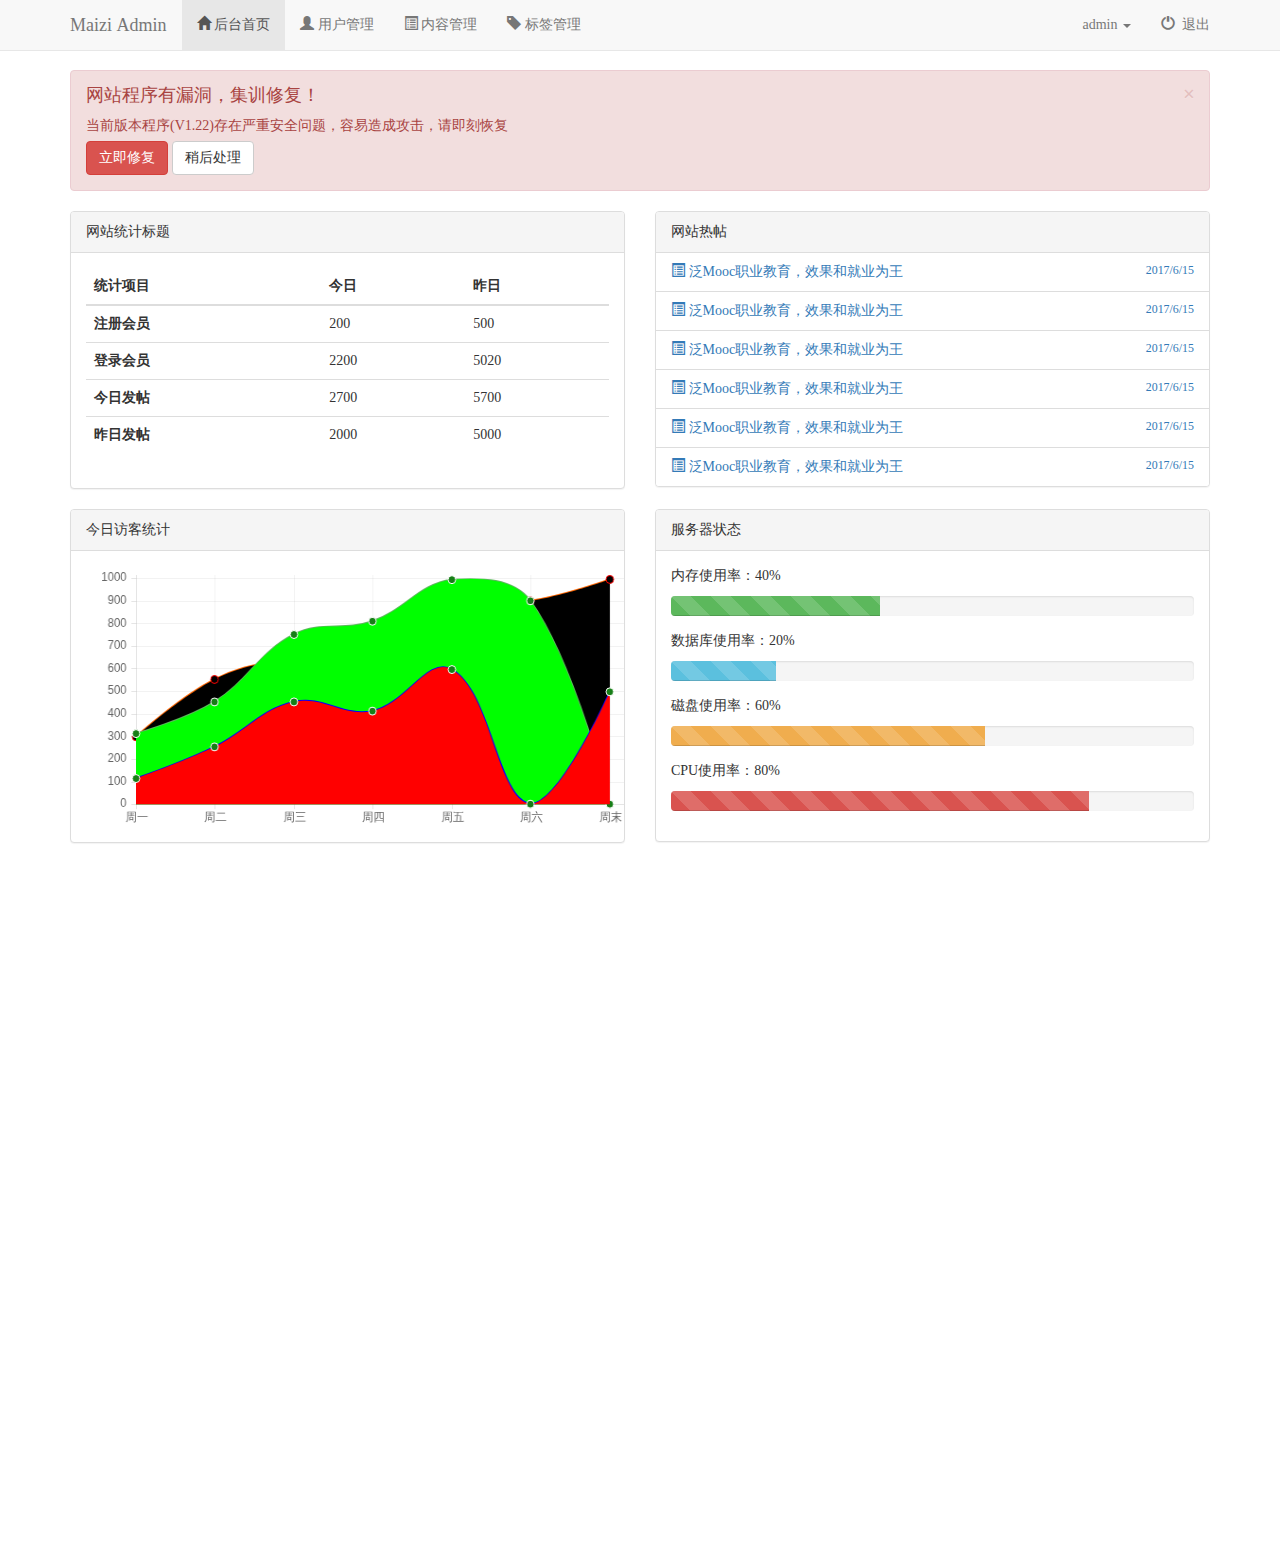
<file: index.html>
<!DOCTYPE html>
<html>

	<head>
		<meta charset="utf-8" />
		<meta http-equiv="X-UA-Compatible" content="IE=edge">
		<meta name="viewport" content="width=device-width, initial-scale=1">
		<link rel="stylesheet" href="css/bootstrap.min.css" />
		<link rel="stylesheet" href="css/mycss.css" />
		<link rel="stylesheet" href="css/animate.css" />
		<script src="js/jQuery.1.11.2.min.js"></script>
		<script type="text/javascript" src="js/bootstrap.min.js"></script>
		<script type="text/javascript" src="js/jquery.singlePageNav.min.js"></script>
		<script type="text/javascript" src="js/wow.min.js"></script>
		<script type="text/javascript" src="js/Chart.js"></script>
		<script type="text/javascript" src="js/script.js"></script>
		<title>麦子学院后台首页</title>
	</head>

	<body>
		<div class="container">
			<nav class="navbar navbar-default navbar-fixed-top">
				<div class="container">
					<div class="navbar-header">
						<button type="button" class="navbar-toggle" data-toggle="collapse" data-target="#sub">
						<span class="icon-bar"></span>
						<span class="icon-bar"></span>
						<span class="icon-bar"></span>
					</button>
						<a href="bootstartIndex/index.html" class="navbar-brand">Maizi&nbsp;Admin</a>
					</div>
					<div class="collapse navbar-collapse" id="sub">
						<ul class="nav navbar-nav">
							<li class="active">
								<a href="index.html"><span class="glyphicon glyphicon-home"></span>&nbsp;后台首页</a>
							</li>
							<li>
								<a href="user_list.html"><span class="glyphicon glyphicon-user"></span>&nbsp;用户管理</a>
							</li>
							<li>
								<a href="content.html"><span class="glyphicon glyphicon-list-alt"></span>&nbsp;内容管理</a>
							</li>
							<li>
								<a href="tag.html"><span class="glyphicon glyphicon-tag"></span>&nbsp;标签管理</a>
							</li>
						</ul>
						<ul class="nav navbar-nav navbar-right">
							<li class="dropdown">
								<a id="dLabel" type="button" data-toggle="dropdown" aria-haspopup="true" aria-expanded="false">
									admin
									<span class="caret"></span>
								</a>
								<ul class="dropdown-menu" aria-labelledby="dLabel">
									<li>
										<a href="Index-index.html"><span class="glyphicon glyphicon-screenshot"></span>&nbsp;&nbsp;前台首页</a>
									</li>
									<li>
										<a href="Index-index.html"><span class="glyphicon glyphicon-user"></span>&nbsp;&nbsp;个人主页</a>
									</li>
									<li>
										<a href="Index-index.html"><span class="glyphicon glyphicon-cog"></span>&nbsp;&nbsp;个人设置</a>
									</li>
									<li>
										<a href="Index-index.html"><span class="glyphicon glyphicon-credit-card"></span>&nbsp;&nbsp;账户中心</a>
									</li>
									<li>
										<a href="Index-index.html"><span class="glyphicon glyphicon-heart"></span>&nbsp;&nbsp;我的收藏</a>
									</li>
								</ul>
							</li>
							<li>
								<a href="Index-index.html"><span class="glyphicon glyphicon-off"></span>&nbsp;&nbsp;退出</a>
							</li>
						</ul>
					</div>
				</div>
			</nav>
		</div>
		<div class="container">
			<div class="row wow slideInUp" data-wow-offset="100">
				<div class="col-md-12">
					<div class="alert alert-danger alert-dismissible fade in" role="alert">
						<button type="button" class="close" data-dismiss="alert" aria-label="Close"><span aria-hidden="true">×</span></button>
						<h4>网站程序有漏洞，集训修复！</h4>
						<p>当前版本程序(V1.22)存在严重安全问题，容易造成攻击，请即刻恢复</p>
						<p>
							<button type="button" class="btn btn-danger">立即修复</button>
							<button type="button" class="btn btn-default">稍后处理</button>
						</p>
					</div>
				</div>
			</div>
			<div class="row">
				<div class="col-md-6  wow zoomInDown" data-wow-offset="100">
					<div class="panel panel-default">
						<div class="panel-heading">网站统计标题</div>
						<div class="panel-body">
							<table class="table">
								<thead>
									<tr>
										<th>统计项目</th>
										<th>今日</th>
										<th>昨日</th>
									</tr>
								</thead>
								<tbody>
									<tr>
										<th>注册会员</th>
										<td>200</td>
										<td>500</td>
									</tr>
									<tr>
										<th>登录会员</th>
										<td>2200</td>
										<td>5020</td>
									</tr>
									<tr>
										<th>今日发帖</th>
										<td>2700</td>
										<td>5700</td>
									</tr>
									<tr>
										<th>昨日发帖</th>
										<td>2000</td>
										<td>5000</td>
									</tr>
								</tbody>
							</table>
						</div>
					</div>

				</div>
				<div class="col-md-6  wow zoomInDown" data-wow-offset="100">
					<div class="panel panel-default">
						<div class="panel-heading">网站热帖</div>
						<ul class="list-group">
							<li class="list-group-item">
								<a href="#"><span class="glyphicon glyphicon-list-alt"></span>&nbsp;泛Mooc职业教育，效果和就业为王<small class="pull-right">2017/6/15</small></a>
							</li>
							<li class="list-group-item">
								<a href="#"><span class="glyphicon glyphicon-list-alt"></span>&nbsp;泛Mooc职业教育，效果和就业为王<small class="pull-right">2017/6/15</small></a>
							</li>
							<li class="list-group-item">
								<a href="#"><span class="glyphicon glyphicon-list-alt"></span>&nbsp;泛Mooc职业教育，效果和就业为王<small class="pull-right">2017/6/15</small></a>
							</li>
							<li class="list-group-item">
								<a href="#"><span class="glyphicon glyphicon-list-alt"></span>&nbsp;泛Mooc职业教育，效果和就业为王<small class="pull-right">2017/6/15</small></a>
							</li>
							<li class="list-group-item">
								<a href="#"><span class="glyphicon glyphicon-list-alt"></span>&nbsp;泛Mooc职业教育，效果和就业为王<small class="pull-right">2017/6/15</small></a>
							</li>
							<li class="list-group-item">
								<a href="#"><span class="glyphicon glyphicon-list-alt"></span>&nbsp;泛Mooc职业教育，效果和就业为王<small class="pull-right">2017/6/15</small></a>
							</li>
						</ul>
					</div>

				</div>
			</div>
			<div class="row">
				<div class="col-md-6  wow zoomInDown" data-wow-offset="100">
					<div class="panel panel-default">
						<div class="panel-heading">今日访客统计</div>
						<div class="panel-body">
							<canvas id="canvas" class="col-md-12"></canvas>
						</div>
					</div>

				</div>
				<div class="col-md-6  wow zoomInDown" data-wow-offset="100">
					<div class="panel panel-default">
						<div class="panel-heading">服务器状态</div>
						<div class="panel-body">

							<p>内存使用率：40%</p>
							<div class="progress">
								<div class="progress-bar progress-bar-success progress-bar-striped active" role="progressbar" aria-valuenow="40" aria-valuemin="0" aria-valuemax="100" style="width: 40%">
								</div>
							</div>

							<p>数据库使用率：20%</p>
							<div class="progress">
								<div class="progress-bar progress-bar-info progress-bar-striped active" role="progressbar" aria-valuenow="20" aria-valuemin="0" aria-valuemax="100" style="width: 20%">
								</div>
							</div>
							<p>磁盘使用率：60%</p>
							<div class="progress">
								<div class="progress-bar progress-bar-warning progress-bar-striped active" role="progressbar" aria-valuenow="60" aria-valuemin="0" aria-valuemax="100" style="width: 60%">
								</div>
							</div>
							<p>CPU使用率：80%</p>
							<div class="progress">
								<div class="progress-bar progress-bar-danger progress-bar-striped active" role="progressbar" aria-valuenow="80" aria-valuemin="0" aria-valuemax="100" style="width: 80%">
								</div>
							</div>
						</div>
					</div>
				</div>
				<div class="col-md-12  wow zoomInDown" data-wow-offset="100">
					<div class="panel panel-default">
						<div class="panel-heading">团队留言板</div>
						<div class="panel-body">
							<div class="col-md-7">
								<div class="media well">
									<div class="media-left">
										<a href="#">
											<img class="media-object adminaz" src="img/a.png" alt="安卓大哥">
										</a>
									</div>
									<div class="media-body">
										<h4 class="media-heading">安卓大哥</h4> 技术大哥，今晚请把网站升级一下哈，现在的系统有漏洞，安全起见！
									</div>
								</div>
								<div class="media well">

									<div class="media-body text-right">
										<h4 class="media-heading">技术王</h4> 收到，今晚凌晨两点准时升级！
									</div>
									<div class="media-right">
										<a href="#">
											<img class="media-object adminaz" src="img/b.png" alt="安卓大哥">
										</a>
									</div>
								</div>
								<div class="media well">

									<div class="media-body text-right">
										<h4 class="media-heading">技术王</h4> 你现在站点发布以下通知哈！
									</div>
									<div class="media-left">
										<a href="#">
											<img class="media-object adminaz" src="img/b.png" alt="安卓大哥">
										</a>
									</div>
								</div>
								<div class="media well">
									<div class="media-left">
										<a href="#">
											<img class="media-object adminaz" src="img/a.png" alt="安卓大哥">
										</a>
									</div>
									<div class="media-body">
										<h4 class="media-heading">安卓大哥</h4> 好嘞。
									</div>
								</div>
							</div>
							<div class="col-md-5">
								<form action="">
									<div class="form-group">
										<label for="text1">输入留言内容</label>
										<textarea class="form-control" id="text1" rows="5" cols="10" placeholder="请输入留言内容"></textarea>
										<button class="btn btn-default mar-t15" type="button">留言</button>
									</div>
								</form>
								<div class="panel panel-default mar-t-20">
									<div class="panel-heading">团队留言手册</div>
									<div class="panel-body">
										<ul class="list-group">
											<li class="list-group-item">站长（王慧敏）：<span class="glyphicon glyphicon-phone"></span>&nbsp;13134848615</li>
											<li class="list-group-item">技术（高秀才）：<span class="glyphicon glyphicon-phone"></span>&nbsp;13134848615</li>
											<li class="list-group-item">推广（啊姚雪）：<span class="glyphicon glyphicon-phone"></span>&nbsp;13134848615</li>
											<li class="list-group-item">客服（佟思琪）：<span class="glyphicon glyphicon-phone"></span>&nbsp;13134848615</li>
										</ul>
									</div>
								</div>
							</div>
						</div>
					</div>
				</div>
				<div class="col-md-12 footer wow zoomInDown" data-wow-offset="0">
					<p>Copyright&copy;2017-3000 www.maizidedu.com碎片P备13014270号-4</p>
				</div>
			</div>

		</div>
		<script>
			$(function() {
				new WOW().init();
			})
		</script>
	</body>

</html>
</file>
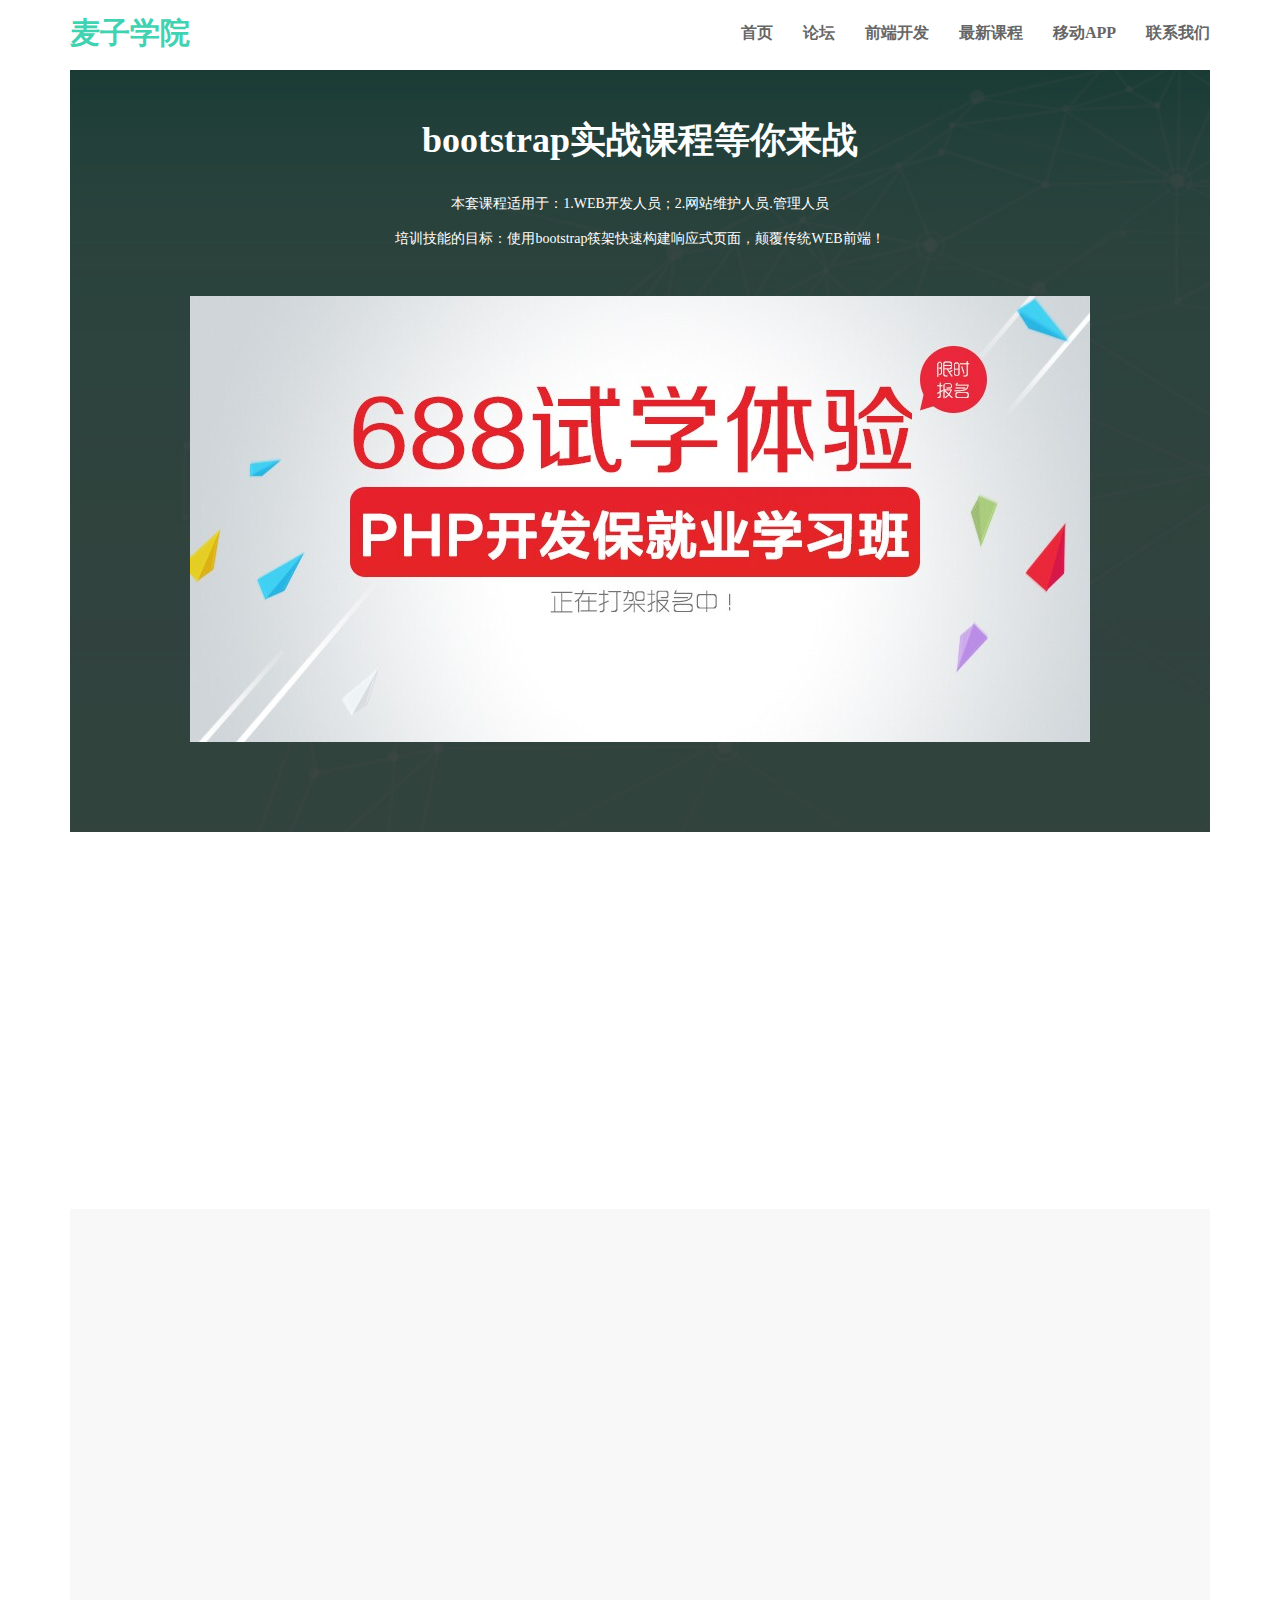
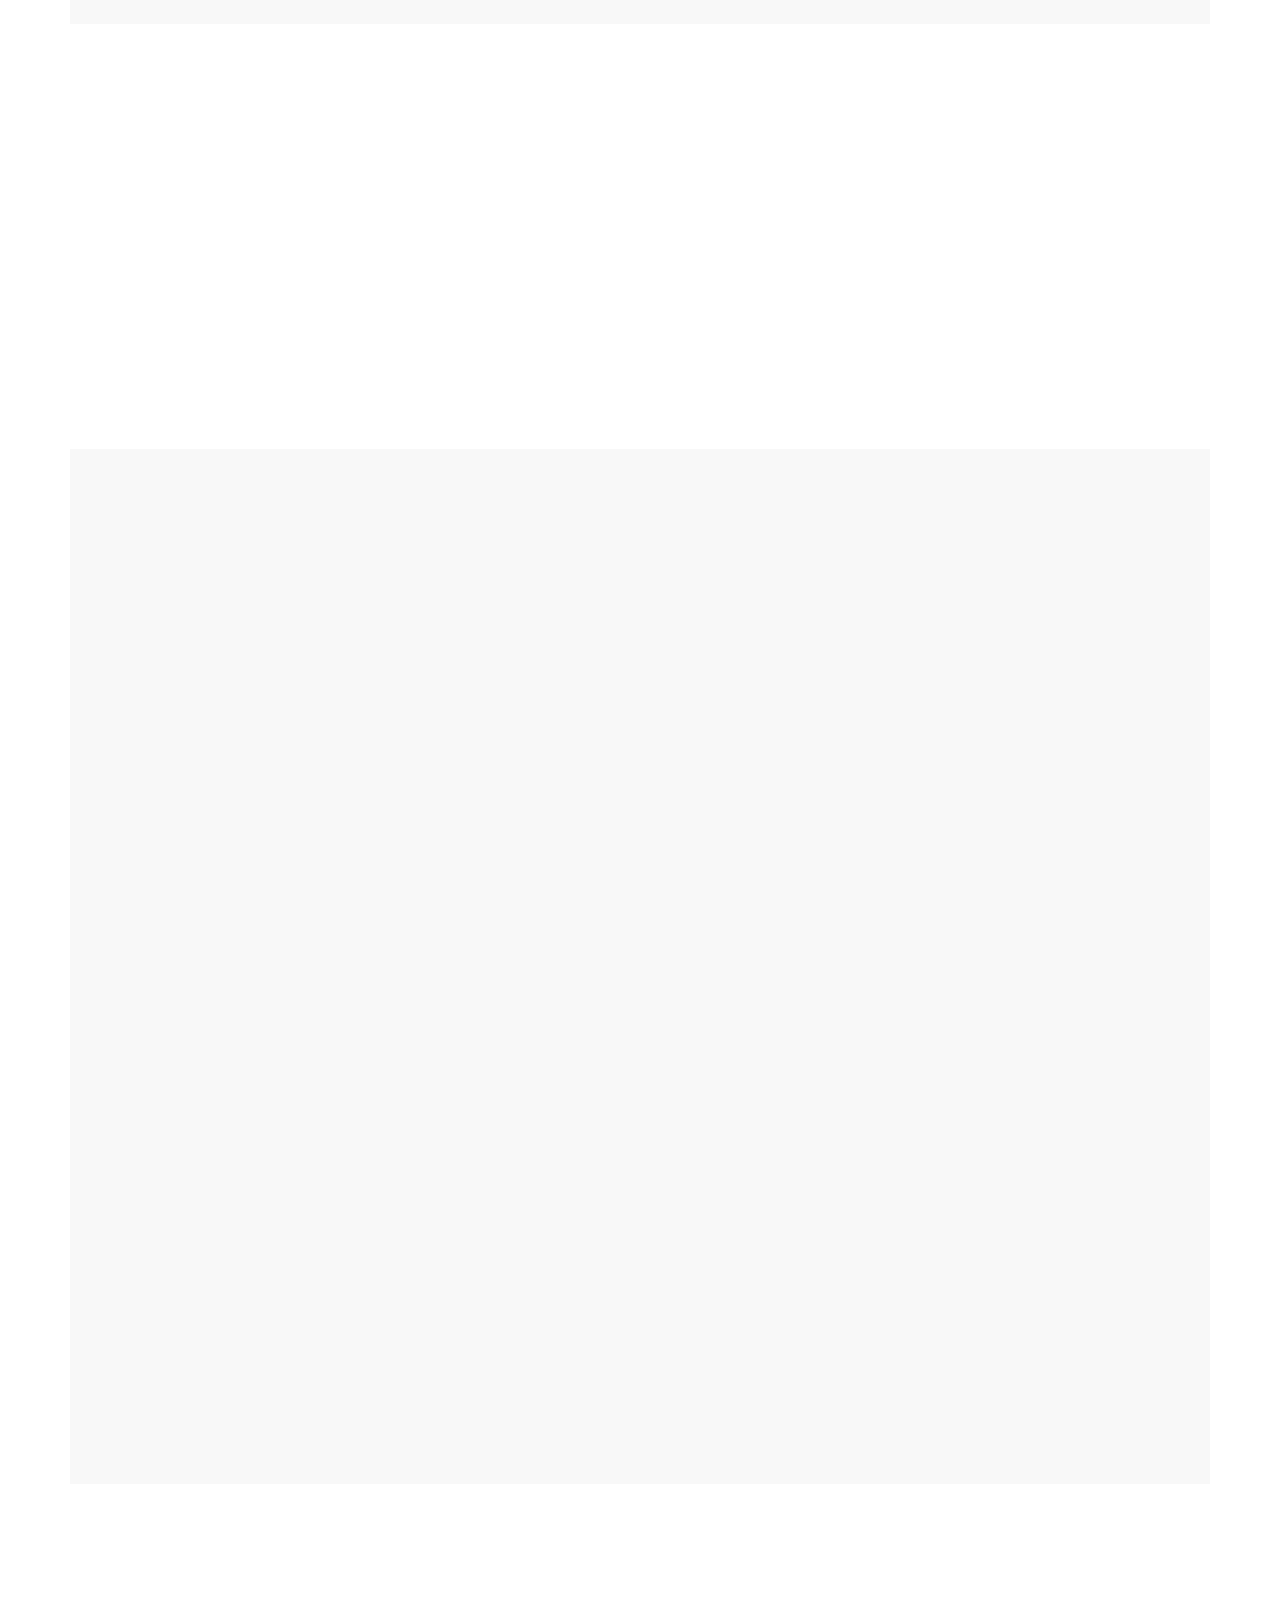
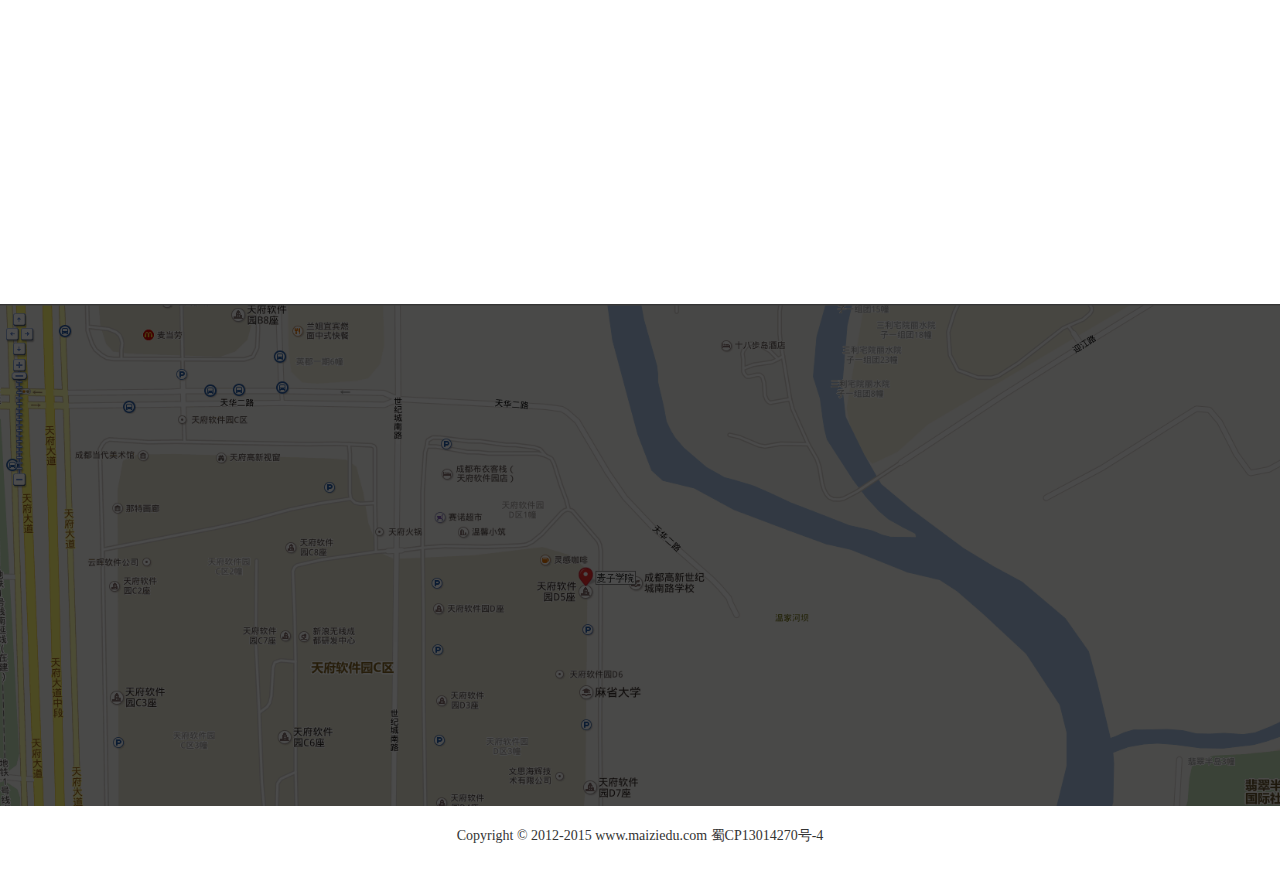
<file: Index-index.html>
<!DOCTYPE html>
<html>

	<head>
		<meta charset="utf-8" />
		<meta http-equiv="X-UA-Compatible" content="IE=edge">
		<meta name="viewport" content="width=device-width, initial-scale=1">
		<link rel="stylesheet" href="css/bootstrap.min.css" />
		<link rel="stylesheet" type="text/css" href="css/bootstrap-maizi.css"/>
		<link rel="stylesheet" href="css/animate.css" /><!--动画集插件-->
		<script src="js/jQuery.1.11.2.min.js"></script>
		<script type="text/javascript" src="js/bootstrap.min.js"></script>
		<script type="text/javascript" src="js/jquery.singlePageNav.min.js"></script><!--单页面导航-->
		<script type="text/javascript" src="js/wow.min.js"></script>
		<title>麦子学院</title>
	</head>

	<body>
		<div class="container">
			<nav class="navbar navbar-default navbar-fixed-top">
				<div class="container">
					<div class="navbar-header">
						<button type="button" class="navbar-toggle" data-toggle="collapse" data-target="#sub">
						<span class="icon-bar"></span>
						<span class="icon-bar"></span>
						<span class="icon-bar"></span>
					</button>
						<a href="#" class="navbar-brand">麦子学院</a>
					</div>
					<div class="collapse navbar-collapse" id="sub">
						<ul class="nav navbar-nav navbar-right">
							<li>
								<a href="#home">首页</a>
							</li>
							<li>
								<a href="#bbs">论坛</a>
							</li>
							<li>
								<a href="#html5">前端开发</a>
							</li>
							<li>
								<a href="#cours">最新课程</a>
							</li>
							<li>
								<a href="#app">移动APP</a>
							</li>
							<li>
								<a href="#contact">联系我们</a>
							</li>
						</ul>
					</div>
				</div>
			</nav>
			<section id="home">
				<div class="lvjing">
					<!--data-wow-duration="2s"动画持续时间 data-wow-delay="1s"动画延迟时间-->
					<div class="row wow fadeInUp" data-wow-duration="2s" data-wow-delay="1s">
						<div class="col-md-1"></div>
						<div class="col-md-10">
							<h1>bootstrap实战课程等你来战</h1>
							<p>
								本套课程适用于：1.WEB开发人员；2.网站维护人员.管理人员<br /> 培训技能的目标：使用bootstrap筷架快速构建响应式页面，颠覆传统WEB前端！

							</p>
							<img src="img/php.jpg" class="img-responsive" alt="图片呢？">
						</div>
						<div class="col-md-1"></div>

					</div>
				</div>
			</section>
			<section id="bbs">
				<!--data-wow-offset="5"距离可使区域多远开始执行动画-->
				<div class="row wow fadeInUp" data-wow-duration="0.5s">
					<div class="col-md-4">
						<a href="http://www.maiziedu.com" target="_blank">
							<img src="img/a.png" class="img-responsive">
							<h3>Android开发</h3>
							<p>Android开发技术交流，问题求助，之战案例分享</p>
						</a>
					</div>
					<div class="col-md-4">
						<a href="http://www.maiziedu.com" target="_blank">
							<img src="img/b.png" class="img-responsive">
							<h3>IOS开发</h3>
							<p>IOS开发技术交流，问题求助，之战案例分享</p>
						</a>
					</div>
					<div class="col-md-4">

						<a href="http://www.maiziedu.com" target="_blank">
							<img src="img/i.png" class="img-responsive">
							<h3>嵌入式底层开发</h3>
							<p>嵌入式底层开发技术交流，问题求助，之战案例分享</p>
						</a>
					</div>
				</div>
			</section>
			<!--html5-->
			<section id="html5">
				<div class="row">
					<div class="col-md-6 wow fadeInLeft">
						<h2>HTML5前端开发</h2>
						<p>一线资深前端开发工程师倾情大战！祝你完成普通程序员到优秀工程师的华丽升级！</p>
						<p><span class="glyphicon glyphicon-grain mai-icon"></span>使用HTML5与CSS3技术轻松实现设备自适应展示。</p>
						<p><span class="glyphicon glyphicon-grain mai-icon"></span>清晰明了的余忆代码结构，更高的可读性，更利于也免维护的。</p>
					</div>
					<div class="col-md-6 wow fadeInRight">
						<img src="img/html5.jpg" class="img-responsive">
					</div>
				</div>
			</section>
			<!--bootstrat教程实战-->

			<section id="bootstrap">
				<div class="row wow fadeInUp" data-wow-offset="5" data-wow-delay="1s">
					<div class="col-md-6">
						<img src="img/Bootstrap.jpg" class="img-responsive">
					</div>

					<div class="col-md-6">
						<h2>bootstrap实战教程</h2>
						<p>一线资深前端开发工程师倾情大战！祝你完成普通程序员到优秀工通程序员到优秀工通程序员到优秀工程师的华丽升级！</p>
						<p><span class="glyphicon glyphicon-grain mai-icon"></span>使用HTML5与CSS适应展5与CSS适应展示。使用HTML5与CSS3技术轻松实现设备自适应展示。</p>
						<p><span class="glyphicon glyphicon-grain mai-icon"></span>清晰明了的余忆代码结构，更高的可读性，更利于也免维余忆代码结构，更高的可读性，更利于也免维护的。</p>
					</div>
				</div>
			</section>
			<!--cours-->
			<section id="cours">
					<div class="row wow fadeIn" data-wow-delay="0.6s">
						<div class="col-md-12">
						<h2>最新课程</h2>	
						</div>
					<div class="col-lg-3 col-md-4 col-sm-6 col-xs-12">
						<div class="carousel">
							<img src="img/swift.jpg" class="img-responsive">
							<a href="http://www.maiziedu.com" target="_blank" class="btn btn-primary">入学教育</a>
						</div>
					</div>
					<div class="col-lg-3 col-md-4 col-sm-6 col-xs-12">
						<div class="carousel">
							<img src="img/swift.jpg" class="img-responsive">
							<a href="http://www.maiziedu.com" target="_blank" class="btn btn-danger">入学教育</a>
						</div>
					</div>
					<div class="col-lg-3 col-md-4 col-sm-6 col-xs-12">
						<div class="carousel">
							<img src="img/swift.jpg" class="img-responsive">
							<a href="http://www.maiziedu.com" target="_blank" class="btn btn-danger">入学教育</a>
						</div>
					</div>
					<div class="col-lg-3 col-md-4 col-sm-6 col-xs-12">
						<div class="carousel">
							<img src="img/swift.jpg" class="img-responsive">
							<a href="http://www.maiziedu.com" target="_blank" class="btn btn-danger">入学教育</a>
						</div>
					</div>
					<div class="col-lg-3 col-md-4 col-sm-6 col-xs-12">
						<div class="carousel">
							<img src="img/swift.jpg" class="img-responsive">
							<a href="http://www.maiziedu.com" target="_blank" class="btn btn-danger">入学教育</a>
						</div>
					</div>
					<div class="col-lg-3 col-md-4 col-sm-6 col-xs-12">
						<div class="carousel">
							<img src="img/swift.jpg" class="img-responsive">
							<a href="http://www.maiziedu.com" target="_blank" class="btn btn-danger">入学教育</a>
						</div>
					</div>
					<div class="col-lg-3 col-md-4 col-sm-6 col-xs-12">
						<div class="carousel">
							<img src="img/swift.jpg" class="img-responsive">
							<a href="http://www.maiziedu.com" target="_blank" class="btn btn-danger">入学教育</a>
						</div>
					</div>
					<div class="col-lg-3 col-md-4 col-sm-6 col-xs-12">
						<div class="carousel">
							<img src="img/swift.jpg" class="img-responsive">
							<a href="http://www.maiziedu.com" target="_blank" class="btn btn-danger">入学教育</a>
						</div>
					</div>
					<div class="col-lg-3 col-md-4 col-sm-6 col-xs-12">
						<div class="carousel">
							<img src="img/swift.jpg" class="img-responsive">
							<a href="http://www.maiziedu.com" target="_blank" class="btn btn-danger">入学教育</a>
						</div>
					</div>
					<div class="col-lg-3 col-md-4 col-sm-6 col-xs-12">
						<div class="carousel">
							<img src="img/swift.jpg" class="img-responsive">
							<a href="http://www.maiziedu.com" target="_blank" class="btn btn-danger">入学教育</a>
						</div>
					</div>
					<div class="col-lg-3 col-md-4 col-sm-6 col-xs-12">
						<div class="carousel">
							<img src="img/swift.jpg" class="img-responsive">
							<a href="http://www.maiziedu.com" target="_blank" class="btn btn-danger">入学教育</a>
						</div>
					</div>
					<div class="col-lg-3 col-md-4 col-sm-6 col-xs-12">
						<div class="carousel">
							<img src="img/swift.jpg" class="img-responsive">
							<a href="http://www.maiziedu.com" target="_blank" class="btn btn-danger">入学教育</a>
						</div>
					</div>
					</div>
			</section>
			<!--APP-->
			<section id="app">
				<div class="row wow fadeInUp">
					<div class="col-md-6">
						<h2>麦子学院移动APP下载</h2>
						<p>全新UI交互，与新网站数据同步，更加丰富的课程，开启精彩无限，语音搜索课程，喊出你想要的课程，一件收藏，方便自己重复学习，离线下载课程，在哪儿都能开！</p>
						<button class="btn btn-default" style="color: white;">
							<span class="glyphicon glyphicon-apple"></span>
							iPhone版下载链接
						</button>
						<button class="btn btn-default" style="color: white;">
							<span class="glyphicon glyphicon-download-alt"></span>
							Admin版下载链接
						</button>
					</div>
					<div class="col-md-6">
						<img src="img/app-banner.jpg" class="img-responsive">
					</div>
				</div>
			</section>
		</div>
		<section id="contact">
			<div class="lvjing">

				<div class="container">
					<div class="row">
						<div class="col-md-6 wow fadeInLeft" data-wow-offset="5" data-wow-delay="1s">
							<h3><span class="glyphicon glyphicon-send"></span>&nbsp;联系小麦</h3>
							<p>一线资深前端开发工程师倾情大战！祝你完成普通程序员到优秀工程师的华丽升级！一线资深前端开发工程师倾情大战！祝你完成普师倾情大战！祝你完成普通程序员到优秀工程师的华丽升级！一线资深前端开发工程师倾情大战！祝你完成普通程序员到优秀工程师的华丽升级！</p>
							<address>
								<p><span class="glyphicon glyphicon-comment"></span>&nbsp;地址：成都市高新区天府软件园D5-11</p>
								<p><span class="glyphicon glyphicon-earphone"></span>&nbsp;联系电话：028-564544554</p>
								<p><span class="glyphicon glyphicon-envelope"></span>&nbsp;邮箱：1766161020@qq.com</p>
							</address>
						</div>
						<div class="col-md-6 wow fadeInRight" data-wow-offset="5">
							<form>
								<div class="col-md-6">
									<input type="text" class="form-control" placeholder="您的姓名" />
								</div>
								<div class="col-md-6">
									<input type="email" class="form-control" placeholder="您的邮箱" />
								</div>
								<div class="col-md-12">
									<input type="text" class="form-control" placeholder="标题" />
								</div>
								<div class="col-md-12">
									<textarea class="form-control" placeholder="留言内容...." rows="4"></textarea>
								</div>
								<div class="col-md-8">
									<input type="submit" class="form-control" value="提交" />
								</div>
							</form>
						</div>
					</div>
				</div>
			</div>
		</section>
		<div class="container">
			<footer id="footer">
				<div class="row">
					<div class="col-md-12">
						<p>Copyright&nbsp;&copy;&nbsp;2012-2015&nbsp;www.maiziedu.com&nbsp;蜀CP13014270号-4</p>
					</div>
				</div>
			</footer>
		</div>

		<script>
			$(function() {
				//导航跳转插件
				$('nav').singlePageNav({
					offset: 70
				});
				//小屏幕导航关闭床单
				$('.navbar-collapse a').click(function() {
					$('.navbar-collapse').collapse('hide');
				});
				//实例化
				new WOW().init();
			})
		</script>
	</body>

</html>
</file>
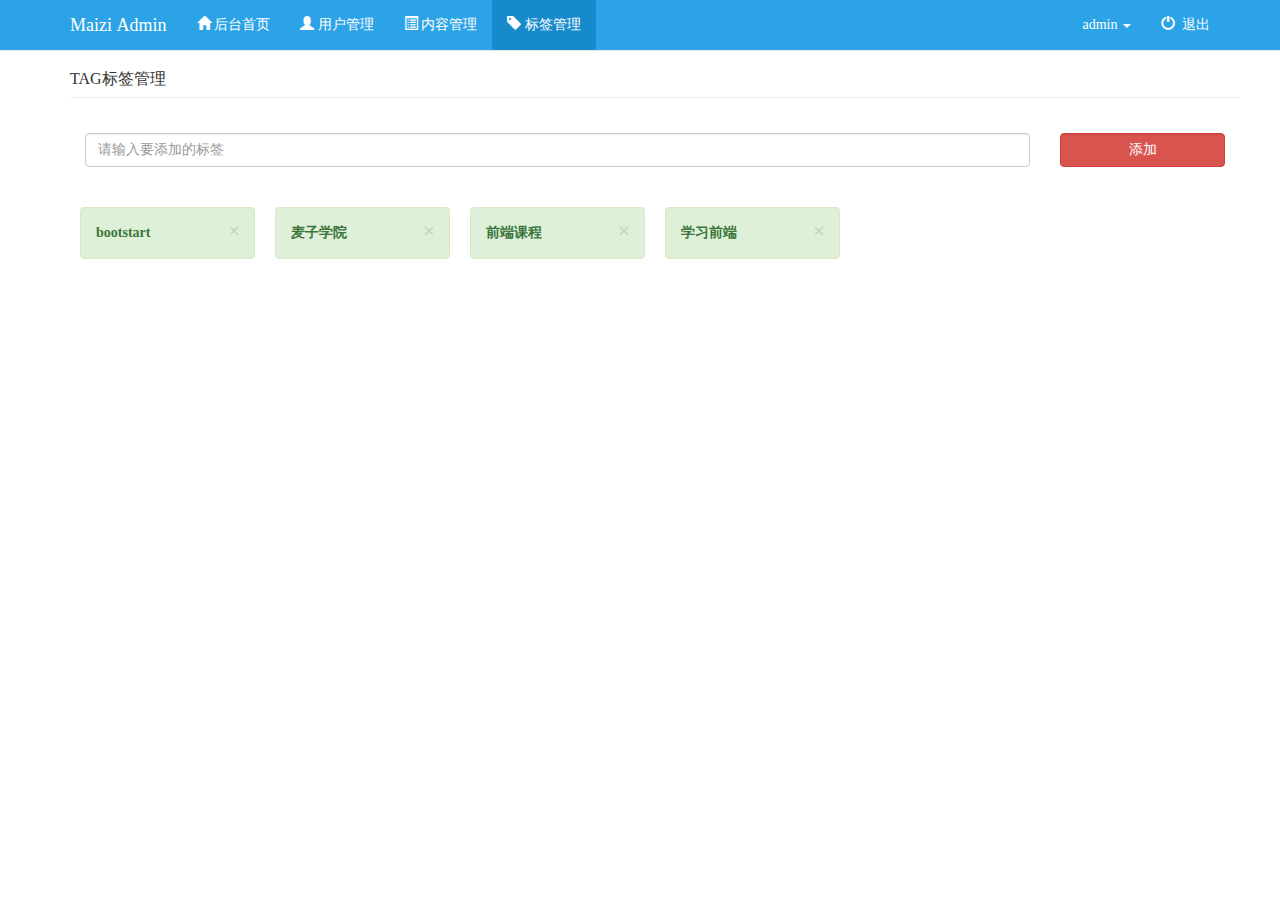
<file: tag.html>
<!DOCTYPE html>
<html>

	<head>
		<meta charset="utf-8" />
		<meta http-equiv="X-UA-Compatible" content="IE=edge">
		<meta name="viewport" content="width=device-width, initial-scale=1">
		<link rel="stylesheet" href="css/bootstrap.min.css" />
		<link rel="stylesheet" href="css/mycss.css" />
		<link rel="stylesheet" href="css/animate.css" />
		<script src="js/jQuery.1.11.2.min.js"></script>
		<script type="text/javascript" src="js/bootstrap.min.js"></script>
		<script type="text/javascript" src="js/jquery.singlePageNav.min.js"></script>
		<script type="text/javascript" src="js/wow.min.js"></script>
		<title>标签管理</title>
	</head>

	<body>
		<div class="container">
			<nav class="navbar navbar-default navbar-fixed-top headerone colorone">
				<div class="container">
					<div class="navbar-header">
						<button type="button" class="navbar-toggle aaa" data-toggle="collapse" data-target="#sub">
						<span class="icon-bar"></span>
						<span class="icon-bar"></span>
						<span class="icon-bar"></span>
					</button>
						<a href="bootstartIndex/index.html" class="navbar-brand" style="color: white;">Maizi&nbsp;Admin</a>
					</div>
					<div class="collapse navbar-collapse" id="sub">
						<ul class="nav navbar-nav">
							<li>
								<a href="index.html" style="color: white;"><span class="glyphicon glyphicon-home"></span>&nbsp;后台首页</a>
							</li>
							<li>
								<a href="user_list.html" style="color: white;"><span class="glyphicon glyphicon-user"></span>&nbsp;用户管理</a>
							</li>
							<li>
								<a href="content.html" style="color: white;"><span class="glyphicon glyphicon-list-alt"></span>&nbsp;内容管理</a>
							</li>
							<li class="activeaa">
								<a href="tag.html" style="color: white;"><span class="glyphicon glyphicon-tag"></span>&nbsp;标签管理</a>
							</li>
						</ul>
						<ul class="nav navbar-nav navbar-right">
							<li class="dropdown">
								<a id="dLabel" type="button" data-toggle="dropdown" aria-haspopup="true" aria-expanded="false" style="color: white;">
									admin
									<span class="caret"></span>
								</a>
								<ul class="dropdown-menu" aria-labelledby="dLabel">
									<li>
										<a href="Index-index.html"><span class="glyphicon glyphicon-screenshot"></span>&nbsp;&nbsp;前台首页</a>
									</li>
									<li>
										<a href="Index-index.html"><span class="glyphicon glyphicon-user"></span>&nbsp;&nbsp;个人主页</a>
									</li>
									<li>
										<a href="Index-index.html"><span class="glyphicon glyphicon-cog"></span>&nbsp;&nbsp;个人设置</a>
									</li>
									<li>
										<a href="Index-index.html"><span class="glyphicon glyphicon-credit-card"></span>&nbsp;&nbsp;账户中心</a>
									</li>
									<li>
										<a href="Index-index.html"><span class="glyphicon glyphicon-heart"></span>&nbsp;&nbsp;我的收藏</a>
									</li>
								</ul>
							</li>
							<li>
								<a href="Index-index.html" style="color: white;"><span class="glyphicon glyphicon-off"></span>&nbsp;&nbsp;退出</a>
							</li>
						</ul>
					</div>
				</div>
			</nav>
			<div class="container">
				<section>
					<div class="row wow rollIn" data-wow-offset="100">
						<div class="page-header">
							<h1>TAG标签管理</h1>
						</div>
					</div>
					<div class="row wow rollIn" data-wow-offset="100">
						<form action="">
							<div class="form-group">
								<div class="col-md-10">
									<input type="text" placeholder="请输入要添加的标签" class="form-control" />
								</div>
								<div class="col-md-2">
									<button type="button" class="btn btn-danger form-control">添加</button>
								</div>
							</div>
						</form>
					</div>
					<div class="row">
						<div class="col-md-2 abc wow rollIn" data-wow-offset="100">
							<div class="alert alert-success alert-dismissible" role="alert">
								<button type="button" class="close" data-dismiss="alert" aria-label="Close"><span aria-hidden="true">&times;</span></button>
								<strong>bootstart</strong>
							</div>
						</div>
						<div class="col-md-2 abc wow rollIn" data-wow-offset="100">
							<div class="alert alert-success alert-dismissible" role="alert">
								<button type="button" class="close" data-dismiss="alert" aria-label="Close"><span aria-hidden="true">&times;</span></button>
								<strong>麦子学院</strong>
							</div>
						</div>
						<div class="col-md-2 abc wow rollIn" data-wow-offset="100">
							<div class="alert alert-success alert-dismissible" role="alert">
								<button type="button" class="close" data-dismiss="alert" aria-label="Close"><span aria-hidden="true">&times;</span></button>
								<strong>前端课程</strong>
							</div>
						</div>
						<div class="col-md-2 abc wow rollIn" data-wow-offset="100">
							<div class="alert alert-success alert-dismissible" role="alert">
								<button type="button" class="close" data-dismiss="alert" aria-label="Close"><span aria-hidden="true">&times;</span></button>
								<strong>学习前端</strong>
							</div>
						</div>
					</div>
				</section>
			</div>
			<script>
				$(function() {
					new WOW().init();
				})
			</script>
	</body>

</html>
</file>
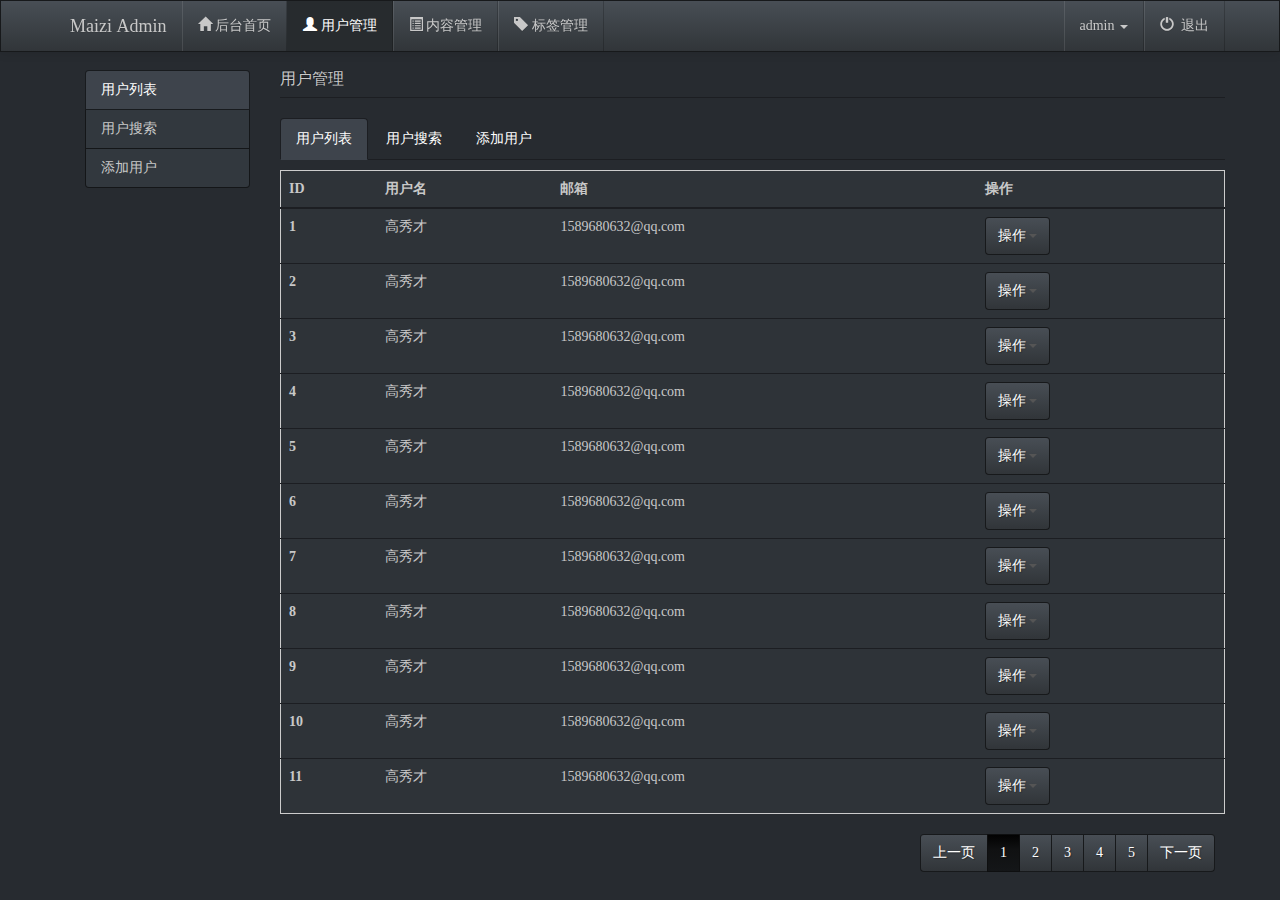
<file: user_list.html>
<!DOCTYPE html>
<html>

	<head>
		<meta charset="utf-8" />
		<meta http-equiv="X-UA-Compatible" content="IE=edge">
		<meta name="viewport" content="width=device-width, initial-scale=1">
		<link rel="stylesheet" type="text/css" href="css/bootstrap.min-nav.css"/>
		<link rel="stylesheet" type="text/css" href="css/bootstrap.min-new.css"/>
		<link rel="stylesheet" href="css/mycss.css" />
		<link rel="stylesheet" href="css/animate.css" />
		<script src="js/jQuery.1.11.2.min.js"></script>
		<script type="text/javascript" src="js/bootstrap.min.js"></script>
		<script type="text/javascript" src="js/jquery.singlePageNav.min.js"></script>
		<script type="text/javascript" src="js/wow.min.js"></script>
		<title>用户列表</title>
	</head>

	<body>
		<div class="container">
			<nav class="navbar navbar-default navbar-fixed-top">
				<div class="container">
					<div class="navbar-header">
						<button type="button" class="navbar-toggle" data-toggle="collapse" data-target="#sub">
						<span class="icon-bar"></span>
						<span class="icon-bar"></span>
						<span class="icon-bar"></span>
					</button>
						<a href="bootstartIndex/index.html" class="navbar-brand">Maizi&nbsp;Admin</a>
					</div>
					<div class="collapse navbar-collapse" id="sub">
						<ul class="nav navbar-nav">
							<li>
								<a href="index.html"><span class="glyphicon glyphicon-home"></span>&nbsp;后台首页</a>
							</li>
							<li class="active">
								<a href="user_list.html"><span class="glyphicon glyphicon-user"></span>&nbsp;用户管理</a>
							</li>
							<li>
								<a href="content.html"><span class="glyphicon glyphicon-list-alt"></span>&nbsp;内容管理</a>
							</li>
							<li>
								<a href="tag.html"><span class="glyphicon glyphicon-tag"></span>&nbsp;标签管理</a>
							</li>
						</ul>
						<ul class="nav navbar-nav navbar-right">
							<li class="dropdown">
								<a id="dLabel" type="button" data-toggle="dropdown" aria-haspopup="true" aria-expanded="false">
									admin
									<span class="caret"></span>
								</a>
								<ul class="dropdown-menu" aria-labelledby="dLabel">
									<li>
										<a href="Index-index.html"><span class="glyphicon glyphicon-screenshot"></span>&nbsp;&nbsp;前台首页</a>
									</li>
									<li>
										<a href="Index-index.html"><span class="glyphicon glyphicon-user"></span>&nbsp;&nbsp;个人主页</a>
									</li>
									<li>
										<a href="Index-index.html"><span class="glyphicon glyphicon-cog"></span>&nbsp;&nbsp;个人设置</a>
									</li>
									<li>
										<a href="Index-index.html"><span class="glyphicon glyphicon-credit-card"></span>&nbsp;&nbsp;账户中心</a>
									</li>
									<li>
										<a href="Index-index.html"><span class="glyphicon glyphicon-heart"></span>&nbsp;&nbsp;我的收藏</a>
									</li>
								</ul>
							</li>
							<li>
								<a href="Index-index.html"><span class="glyphicon glyphicon-off"></span>&nbsp;&nbsp;退出</a>
							</li>
						</ul>
					</div>
				</div>
			</nav>
			<div class="container">
				<div class="row wow fadeIn" data-wow-duration="10s" data-wow-offset="150">
					<div class="col-md-2">
						<div class="list-group">
							<a href="user_list.html" class="list-group-item active">用户列表</a>
							<a href="user_search.html" class="list-group-item">用户搜索</a>
							<a href="user_add.html" role="button" class="list-group-item" data-toggle="modal" data-target="#myModal">添加用户</a>
						</div>
					</div>
					<div class="col-md-10">
						<div class="page-header">
							<h1>用户管理</h1>
						</div>
						<ul class="nav nav-tabs">
							<li class="active">
								<a href="#">用户列表</a>
							</li>
							<li class="">
								<a href="user_search.html">用户搜索</a>
							</li>
							<li class="">
								<a href="" role="button" data-toggle="modal" data-target="#myModal">添加用户</a>
							</li>
						</ul>
						<table class="table table1">
							<thead>
								<tr>
									<th>ID</th>
									<th>用户名</th>
									<th>邮箱</th>
									<th>操作</th>
								</tr>
							</thead>
							<tbody>
								<tr>
									<th scope="row">1</th>
									<td>高秀才</td>
									<td>1589680632@qq.com</td>
									<td>
										<div role="presentation" class="dropdown">
											<button class="btn btn-default dropdown-toggle" data-toggle="dropdown" href="#" role="button" aria-haspopup="true" aria-expanded="false">
      操作 <span class="caret"></span>
    </button>
											<ul class="dropdown-menu">
												<li>
													<a href="#">增加</a>
												</li>
												<li>
													<a href="#">删除</a>
												</li>
												<li>
													<a href="#">锁定</a>
												</li>
												<li>
													<a href="#">修改密码</a>
												</li>
											</ul>
										</div>
									</td>
								</tr>
								<tr>
									<th scope="row">2</th>
									<td>高秀才</td>
									<td>1589680632@qq.com</td>
									<td>
										<div role="presentation" class="dropdown">
											<button class="btn btn-default dropdown-toggle" data-toggle="dropdown" href="#" role="button" aria-haspopup="true" aria-expanded="false">
      操作 <span class="caret"></span>
    </button>
											<ul class="dropdown-menu">
												<li>
													<a href="#">增加</a>
												</li>
												<li>
													<a href="#">删除</a>
												</li>
												<li>
													<a href="#">锁定</a>
												</li>
												<li>
													<a href="#">修改密码</a>
												</li>
											</ul>
										</div>
									</td>
								</tr>
								<tr>
									<th scope="row">3</th>
									<td>高秀才</td>
									<td>1589680632@qq.com</td>
									<td>
										<div role="presentation" class="dropdown">
											<button class="btn btn-default dropdown-toggle" data-toggle="dropdown" href="#" role="button" aria-haspopup="true" aria-expanded="false">
      操作 <span class="caret"></span>
    </button>
											<ul class="dropdown-menu">
												<li>
													<a href="#">增加</a>
												</li>
												<li>
													<a href="#">删除</a>
												</li>
												<li>
													<a href="#">锁定</a>
												</li>
												<li>
													<a href="#">修改密码</a>
												</li>
											</ul>
										</div>
									</td>
								</tr>
								<tr>
									<th scope="row">4</th>
									<td>高秀才</td>
									<td>1589680632@qq.com</td>
									<td>
										<div role="presentation" class="dropdown">
											<button class="btn btn-default dropdown-toggle" data-toggle="dropdown" href="#" role="button" aria-haspopup="true" aria-expanded="false">
      操作 <span class="caret"></span>
    </button>
											<ul class="dropdown-menu">
												<li>
													<a href="#">增加</a>
												</li>
												<li>
													<a href="#">删除</a>
												</li>
												<li>
													<a href="#">锁定</a>
												</li>
												<li>
													<a href="#">修改密码</a>
												</li>
											</ul>
										</div>
									</td>
								</tr>
								<tr>
									<th scope="row">5</th>
									<td>高秀才</td>
									<td>1589680632@qq.com</td>
									<td>
										<div role="presentation" class="dropdown">
											<button class="btn btn-default dropdown-toggle" data-toggle="dropdown" href="#" role="button" aria-haspopup="true" aria-expanded="false">
      操作 <span class="caret"></span>
    </button>
											<ul class="dropdown-menu">
												<li>
													<a href="#">增加</a>
												</li>
												<li>
													<a href="#">删除</a>
												</li>
												<li>
													<a href="#">锁定</a>
												</li>
												<li>
													<a href="#">修改密码</a>
												</li>
											</ul>
										</div>
									</td>
								</tr>
								<tr>
									<th scope="row">6</th>
									<td>高秀才</td>
									<td>1589680632@qq.com</td>
									<td>
										<div role="presentation" class="dropdown">
											<button class="btn btn-default dropdown-toggle" data-toggle="dropdown" href="#" role="button" aria-haspopup="true" aria-expanded="false">
      操作 <span class="caret"></span>
    </button>
											<ul class="dropdown-menu">
												<li>
													<a href="#">增加</a>
												</li>
												<li>
													<a href="#">删除</a>
												</li>
												<li>
													<a href="#">锁定</a>
												</li>
												<li>
													<a href="#">修改密码</a>
												</li>
											</ul>
										</div>
									</td>
								</tr>
								<tr>
									<th scope="row">7</th>
									<td>高秀才</td>
									<td>1589680632@qq.com</td>
									<td>
										<div role="presentation" class="dropdown">
											<button class="btn btn-default dropdown-toggle" data-toggle="dropdown" href="#" role="button" aria-haspopup="true" aria-expanded="false">
      操作 <span class="caret"></span>
    </button>
											<ul class="dropdown-menu">
												<li>
													<a href="#">增加</a>
												</li>
												<li>
													<a href="#">删除</a>
												</li>
												<li>
													<a href="#">锁定</a>
												</li>
												<li>
													<a href="#">修改密码</a>
												</li>
											</ul>
										</div>
									</td>
								</tr>
								<tr>
									<th scope="row">8</th>
									<td>高秀才</td>
									<td>1589680632@qq.com</td>
									<td>
										<div role="presentation" class="dropdown">
											<button class="btn btn-default dropdown-toggle" data-toggle="dropdown" href="#" role="button" aria-haspopup="true" aria-expanded="false">
      操作 <span class="caret"></span>
    </button>
											<ul class="dropdown-menu">
												<li>
													<a href="#">增加</a>
												</li>
												<li>
													<a href="#">删除</a>
												</li>
												<li>
													<a href="#">锁定</a>
												</li>
												<li>
													<a href="#">修改密码</a>
												</li>
											</ul>
										</div>
									</td>
								</tr>
								<tr>
									<th scope="row">9</th>
									<td>高秀才</td>
									<td>1589680632@qq.com</td>
									<td>
										<div role="presentation" class="dropdown">
											<button class="btn btn-default dropdown-toggle" data-toggle="dropdown" href="#" role="button" aria-haspopup="true" aria-expanded="false">
      操作 <span class="caret"></span>
    </button>
											<ul class="dropdown-menu">
												<li>
													<a href="#">增加</a>
												</li>
												<li>
													<a href="#">删除</a>
												</li>
												<li>
													<a href="#">锁定</a>
												</li>
												<li>
													<a href="#">修改密码</a>
												</li>
											</ul>
										</div>
									</td>
								</tr>
								<tr>
									<th scope="row">10</th>
									<td>高秀才</td>
									<td>1589680632@qq.com</td>
									<td>
										<div role="presentation" class="dropdown">
											<button class="btn btn-default dropdown-toggle" data-toggle="dropdown" href="#" role="button" aria-haspopup="true" aria-expanded="false">
      操作 <span class="caret"></span>
    </button>
											<ul class="dropdown-menu">
												<li>
													<a href="#">增加</a>
												</li>
												<li>
													<a href="#">删除</a>
												</li>
												<li>
													<a href="#">锁定</a>
												</li>
												<li>
													<a href="#">修改密码</a>
												</li>
											</ul>
										</div>
									</td>
								</tr>
								<tr>
									<th scope="row">11</th>
									<td>高秀才</td>
									<td>1589680632@qq.com</td>
									<td>
										<div role="presentation" class="dropdown">
											<button class="btn btn-default dropdown-toggle" data-toggle="dropdown" href="#" role="button" aria-haspopup="true" aria-expanded="false">
      操作 <span class="caret"></span>
    </button>
											<ul class="dropdown-menu">
												<li>
													<a href="#">增加</a>
												</li>
												<li>
													<a href="#">删除</a>
												</li>
												<li>
													<a href="#">锁定</a>
												</li>
												<li>
													<a href="#">修改密码</a>
												</li>
											</ul>
										</div>
									</td>
								</tr>
							</tbody>
						</table>
						<nav class="nav nav-pills navbar-right nan_ye">
							<ul class="pagination">
								<li>
									<a href="#" aria-label="Previous">
										<span aria-hidden="true">上一页</span>
									</a>
								</li>
								<li class="active">
									<a href="#">1</a>
								</li>
								<li>
									<a href="#">2</a>
								</li>
								<li>
									<a href="#">3</a>
								</li>
								<li>
									<a href="#">4</a>
								</li>
								<li>
									<a href="#">5</a>
								</li>
								<li>
									<a href="#" aria-label="Next">
										<span aria-hidden="true">下一页</span>
									</a>
								</li>
							</ul>
						</nav>
					</div>
				</div>
			</div>
			<div class="modal fade wow bounce" data-wow-duration="3s" id="myModal" tabindex="-1" role="dialog" aria-labelledby="myModalLabel">
				<div class="modal-dialog" role="document">
					<div class="modal-content">
						<div class="modal-header">
							<button type="button" class="close" data-dismiss="modal" aria-label="Close"><span aria-hidden="true">&times;</span></button>
							<h4 class="modal-title" id="myModalLabel">用户添加</h4>
						</div>
						<div class="modal-body">
							<form>
								<div class="form-group">
									<label for="addname">请输入用户名</label>
									<input type="text" id="addname" class="form-control" placeholder="输入用户名" />
								</div>
								<div class="form-group">
									<label for="addpwd">请输入密码</label>
									<input type="password" id="addpwd" class="form-control" placeholder="请输入密码" />
								</div>
								<div class="form-group">
									<label for="addpwd1">请输入确认密码</label>
									<input type="password" id="addpwd1" class="form-control" placeholder="确认密码" />
								</div>
								<div class="form-group">
									<label for="addemail">请输入邮箱</label>
									<input type="email" id="addemail" class="form-control" placeholder="请输入邮箱" />
								</div>
								<div class="form-group">
									<label for="addgroup">选择用户组</label>
									<select id="addgroup" class="form-control">
										<option>限制会员</option>
										<option>新手上路</option>
										<option>注册会员</option>
										<option>中级会员</option>
										<option>高级会员</option>
									</select>
								</div>
							</form>
						</div>
						<div class="modal-footer">
							<button type="button" class="btn btn-default" data-dismiss="modal">关闭</button>
							<button type="button" class="btn btn-primary">提交</button>
						</div>
					</div>
				</div>
			</div>
			<script>
				$(function() {
					new WOW().init();
				})
			</script>
	</body>

</html>
</file>
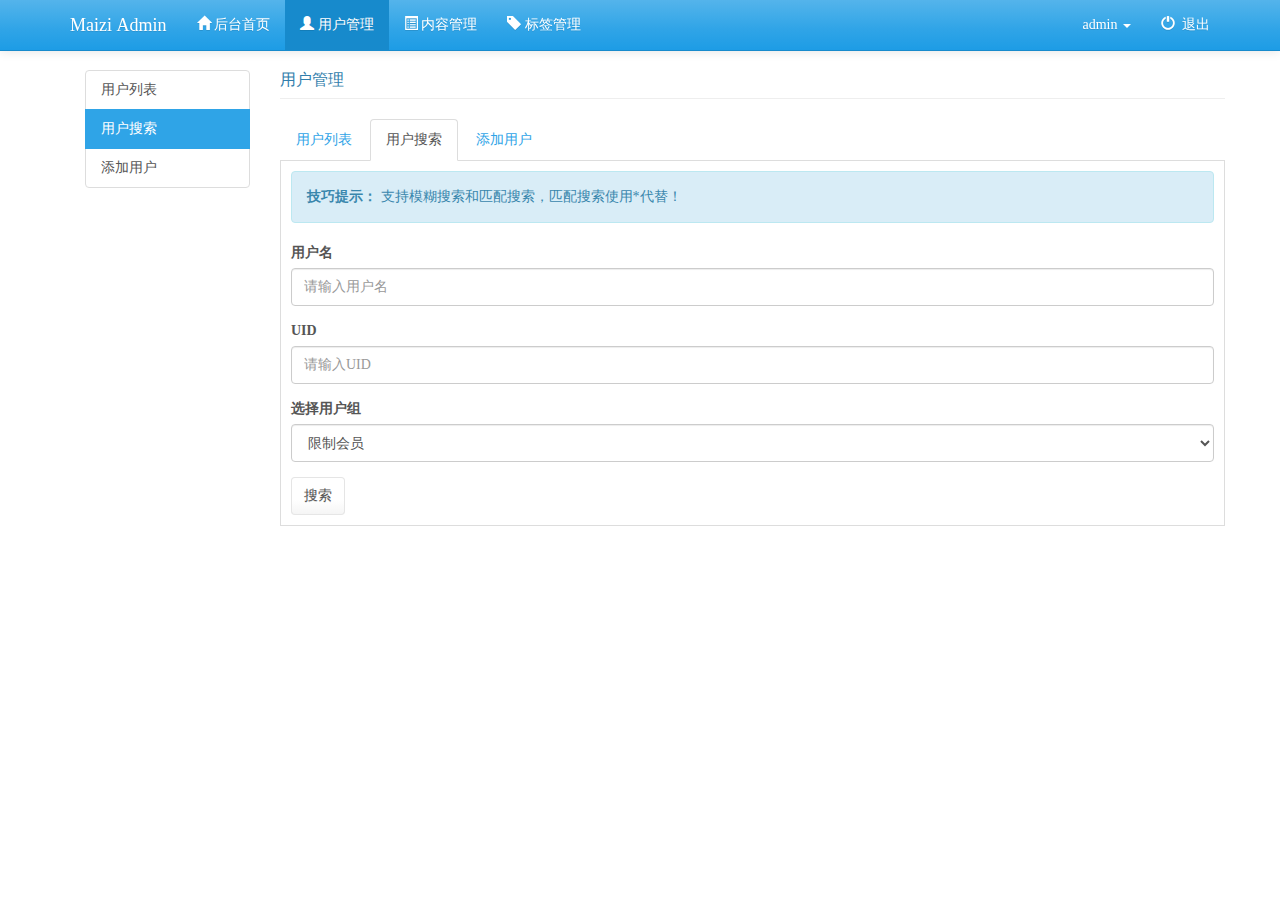
<file: user_search.html>
<!DOCTYPE html>
<html>

	<head>
		<meta charset="utf-8" />
		<meta http-equiv="X-UA-Compatible" content="IE=edge">
		<meta name="viewport" content="width=device-width, initial-scale=1">
		<link rel="stylesheet" type="text/css" href="css/bootstrap.min-nav.css"/>
		<link rel="stylesheet" href="css/mycss.css" />
		<link rel="stylesheet" href="css/animate.css" />
		<script src="js/jQuery.1.11.2.min.js"></script>
		<script type="text/javascript" src="js/bootstrap.min.js"></script>
		<script type="text/javascript" src="js/jquery.singlePageNav.min.js"></script>
		<script type="text/javascript" src="js/wow.min.js"></script>
		<title>用户搜索</title>
	</head>

	<body>
		<div class="container">
			<nav class="navbar navbar-default navbar-fixed-top">
				<div class="container">
					<div class="navbar-header">
						<button type="button" class="navbar-toggle" data-toggle="collapse" data-target="#sub">
						<span class="icon-bar"></span>
						<span class="icon-bar"></span>
						<span class="icon-bar"></span>
					</button>
						<a href="bootstartIndex/index.html" class="navbar-brand">Maizi&nbsp;Admin</a>
					</div>
					<div class="collapse navbar-collapse" id="sub">
						<ul class="nav navbar-nav">
							<li>
								<a href="index.html"><span class="glyphicon glyphicon-home"></span>&nbsp;后台首页</a>
							</li>
							<li class="active">
								<a href="user_list.html"><span class="glyphicon glyphicon-user"></span>&nbsp;用户管理</a>
							</li>
							<li>
								<a href="content.html"><span class="glyphicon glyphicon-list-alt"></span>&nbsp;内容管理</a>
							</li>
							<li>
								<a href="tag.html"><span class="glyphicon glyphicon-tag"></span>&nbsp;标签管理</a>
							</li>
						</ul>
						<ul class="nav navbar-nav navbar-right">
							<li class="dropdown">
								<a id="dLabel" type="button" data-toggle="dropdown" aria-haspopup="true" aria-expanded="false">
									admin
									<span class="caret"></span>
								</a>
								<ul class="dropdown-menu" aria-labelledby="dLabel">
									<li>
										<a href="Index-index.html"><span class="glyphicon glyphicon-screenshot"></span>&nbsp;&nbsp;前台首页</a>
									</li>
									<li>
										<a href="Index-index.html"><span class="glyphicon glyphicon-user"></span>&nbsp;&nbsp;个人主页</a>
									</li>
									<li>
										<a href="Index-index.html"><span class="glyphicon glyphicon-cog"></span>&nbsp;&nbsp;个人设置</a>
									</li>
									<li>
										<a href="Index-index.html"><span class="glyphicon glyphicon-credit-card"></span>&nbsp;&nbsp;账户中心</a>
									</li>
									<li>
										<a href="Index-index.html"><span class="glyphicon glyphicon-heart"></span>&nbsp;&nbsp;我的收藏</a>
									</li>
								</ul>
							</li>
							<li>
								<a href="Index-index.html"><span class="glyphicon glyphicon-off"></span>&nbsp;&nbsp;退出</a>
							</li>
						</ul>
					</div>
				</div>
			</nav>
			<div class="container">
				<div class="row">
					<div class="col-md-2  wow flipInX" data-wow-offset="10">
						<div class="list-group">
							<a href="user_list.html" class="list-group-item">用户列表</a>
							<a href="user_search.html" class="list-group-item active">用户搜索</a>
							<a href="user_add.html" role="button" class="list-group-item" data-toggle="modal" data-target="#myModal">添加用户</a>
						</div>
					</div>
					<div class="col-md-10">
						<div class="page-header wow flipInX" data-wow-offset="10">
							<h1>用户管理</h1>
						</div>
						<ul class="nav nav-tabs wow flipInX" data-wow-offset="10">
							<li>
								<a href="user_list.html">用户列表</a>
							</li>
							<li class="active">
								<a href="user_search.html">用户搜索</a>
							</li>
							<li class="">
								<a href="" role="button" data-toggle="modal" data-target="#myModal">添加用户</a>
							</li>
						</ul>
						<form action="" class="form-my">
							<div class="alert alert-info wow fadeInDown" data-wow-offset="10" role="alert">
								<strong>技巧提示：</strong> 支持模糊搜索和匹配搜索，匹配搜索使用*代替！
							</div>
							<div class="form-group wow flipInX" data-wow-offset="10">
								<label for="name">用户名</label>
								<input type="text" class="form-control" id="name" placeholder="请输入用户名" />
							</div>
							<div class="form-group wow flipInX" data-wow-offset="200">
								<label for="UID">UID</label>
								<input type="text" class="form-control" id="UID" placeholder="请输入UID" />
							</div>
							<div class="form-group wow flipInX" data-wow-offset="10">
								<label for="YONGUZU">选择用户组</label>
								<select class="form-control" id="YONGUZU">
									<option>限制会员</option>
									<option>新手上路</option>
									<option>注册会员</option>
									<option>中级会员</option>
									<option>高级会员</option>
								</select>
							</div>
							<button type="button" class="btn btn-default wow flipInX" data-wow-offset="10">搜索</button>
						</form>
					</div>
				</div>
			</div>

			<!-- Modal -->
			<div class="modal fade wow bounce" data-wow-duration="3s" id="myModal" tabindex="-1" role="dialog" aria-labelledby="myModalLabel">
				<div class="modal-dialog" role="document">
					<div class="modal-content">
						<div class="modal-header">
							<button type="button" class="close" data-dismiss="modal" aria-label="Close"><span aria-hidden="true">&times;</span></button>
							<h4 class="modal-title" id="myModalLabel">Modal title</h4>
						</div>
						<div class="modal-body">
							<form>
								<div class="form-group">
									<label for="addname">请输入用户名</label>
									<input type="text" id="addname" class="form-control" placeholder="输入用户名" />
								</div>
								<div class="form-group">
									<label for="addpwd">请输入密码</label>
									<input type="password" id="addpwd" class="form-control" placeholder="请输入密码" />
								</div>
								<div class="form-group">
									<label for="addpwd1">请输入确认密码</label>
									<input type="password" id="addpwd1" class="form-control" placeholder="确认密码" />
								</div>
								<div class="form-group">
									<label for="addemail">请输入邮箱</label>
									<input type="email" id="addemail" class="form-control" placeholder="请输入邮箱" />
								</div>
								<div class="form-group">
									<label for="addgroup">选择用户组</label>
									<select id="addgroup" class="form-control">
										<option>限制会员</option>
										<option>新手上路</option>
										<option>注册会员</option>
										<option>中级会员</option>
										<option>高级会员</option>
									</select>
								</div>
							</form>
						</div>
						<div class="modal-footer">
							<button type="button" class="btn btn-default" data-dismiss="modal">关闭</button>
							<button type="button" class="btn btn-primary">提交</button>
						</div>
					</div>
				</div>
			</div>
			<script>
				$(function() {
					new WOW().init();
				})
			</script>
	</body>

</html>
</file>
<file: css/mycss.css>
body{
	font-family: "microsoft yahei";
	margin-top: 70px;
}
.progress{
	margin-bottom: 15px;
}
.list-group-item{
	padding: 9px 15px;
}
.adminaz{
	width: 64px;
	height: 64px;
	border-radius: 50%;
}
.well:hover{
	background: lightgreen;
}
/*留言上边距*/
.mar-t15{
	margin-top: 15px;
}
.mar-t-20{
	margin-top: 40px;
}
.footer{
	text-align: center;
	padding: 30px 0;
}
.page-header h1{
	margin: 0;
	font-size: 16px;
}
.page-header{
	
	margin-top: 0;
}
.table1{
	margin-top: 10px;
	border: 1px solid #cccccc;
}
.nan_ye{
	margin-top: -20px;
	margin-right: 10px;
}
.form-my{
	padding: 10px;
	border: 1px solid #dddddd;
	border-top: none;
	
}
.form-myh{
	margin: 20px 0px 5px 0;
}
.btn_a{
	margin-right: 30px;
}
.form_a{
	color: #666;
}
.headerone{
	background: #2da3e7;
}
.activeaa{
	background: #178acc;
}
.aaa{
	background: white;
}
.abc{
	padding: 40px 10px;
}
</file>
